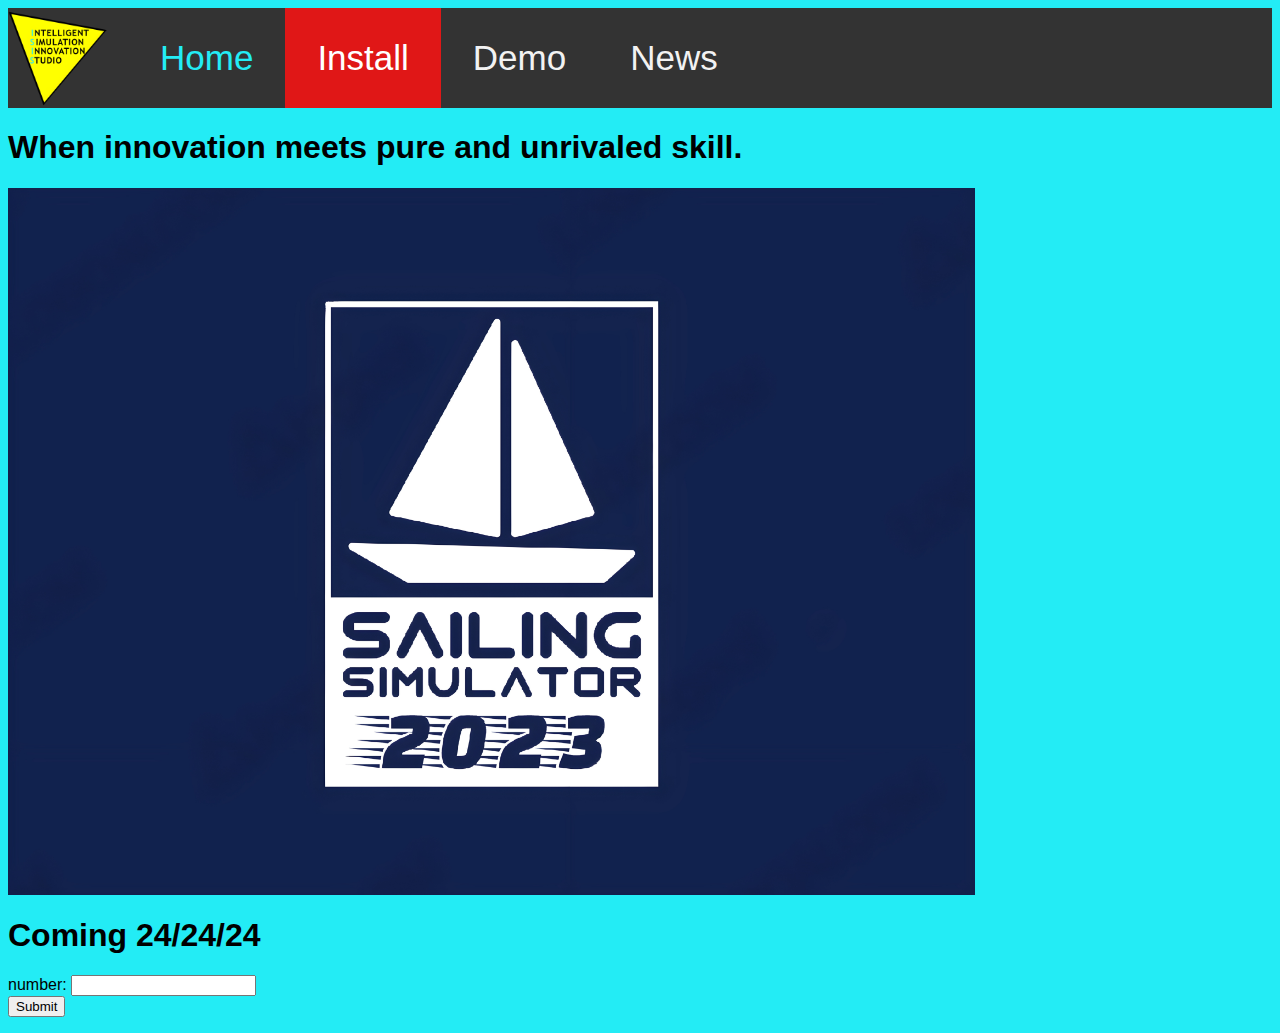
<file: index.html>
<html>

<head>
    <link rel="stylesheet" href="/myStyle.css">
    <link rel="icon" type="image/png" href="AILogo.png">
</head>
<script>
    // alert("Continue???")
</script>

<script>
    function myFunction() {
        var number = document.getElementById("frm1").elements["num"].value;
        number = number * 10;
        alert(document.getElementById("frm1").elements["num"].value+"*10="+number);
    }        
</script>



<body>
    <div class="topnav">
        <img src="AILogo.png" alt="Logo" class="logo">
        <a class="active" href="index.html">Home</a>
        <a class="install" href="install.html">Install</a>
	<a class="demo" href="sailPhys/index.html">Demo</a>
        <a href="news.html">News</a>
    </div>
    <h1>When innovation meets pure and unrivaled skill.</h1>
    <img src="sailLogo.png" alt="Just look at the picture" height="80%">
    <h1>Coming 24/24/24</h1>
    <form id="frm1">
        number: <input type="number" name="num"><br>
        <input type="button" onclick="myFunction()" value="Submit">
    </form>
    <!-- <script>
        // Embedded JavaScript code
        var name = prompt("Enter your name:");
        for (var i = 0; i < 10; i++) {
          document.write(name + "<br>");
        }
    </script> -->
</body>

</html>
</file>
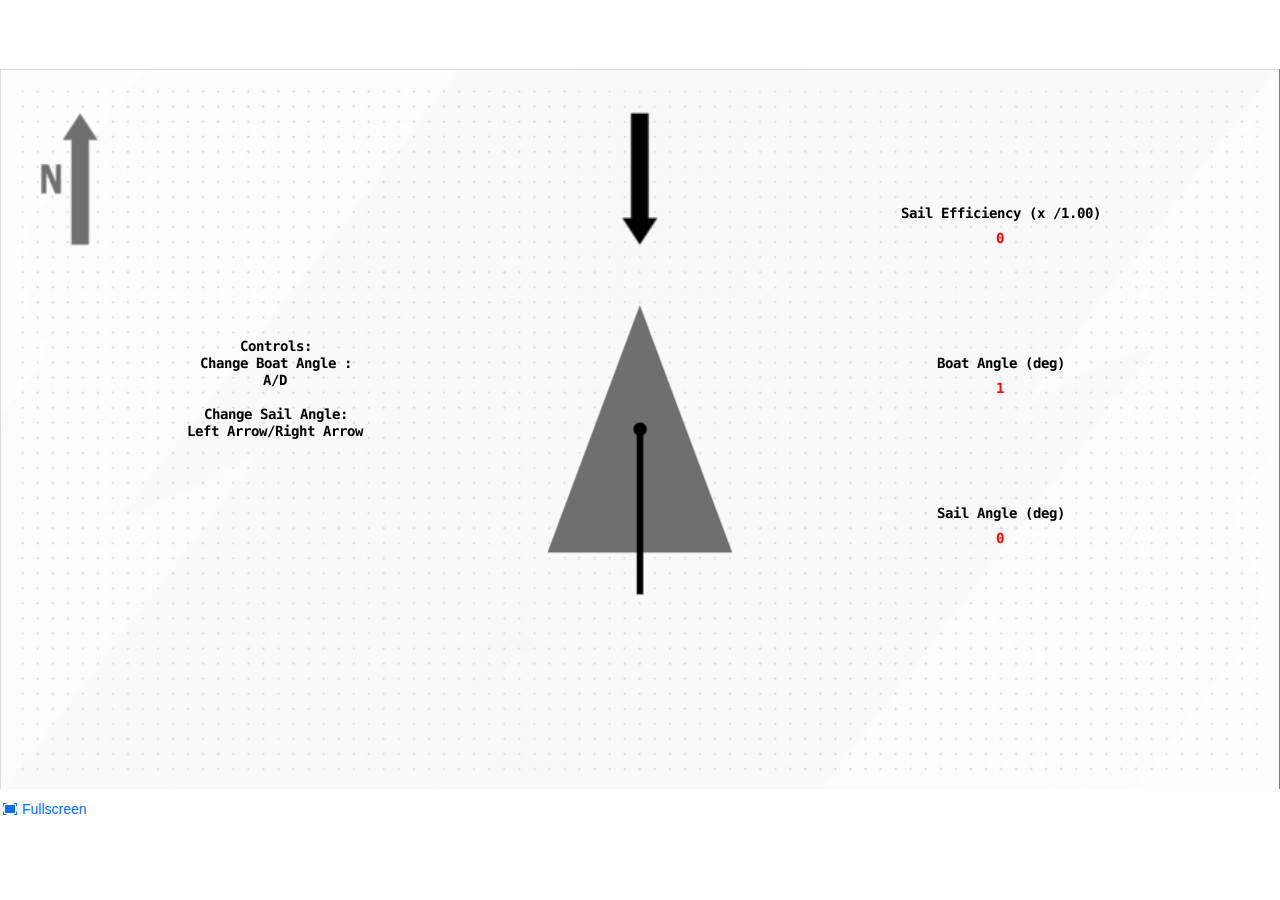
<file: demo/Sail Physics/index.html>
<!DOCTYPE html>
<html lang="en">
<head>
	<meta charset="utf-8">
	<meta http-equiv="X-UA-Compatible" content="IE=edge,chrome=1">
	<meta name="viewport" content="width=device-width, initial-scale=1.0, maximum-scale=1.0, user-scalable=0, minimal-ui, shrink-to-fit=no">
	<meta name="apple-mobile-web-app-capable" content="yes">
	<!-- The above 4 meta tags *must* come first in the head; any other head content must come *after* these tags -->

	<title>Sail Physics 1.0</title>
	<style type='text/css'>
	/* Disable user selection to avoid strange bug in Chrome on Windows:
	* Selecting a text outside the canvas, then clicking+draging would
	* drag the selected text but block mouse down/up events to the engine.
	*/
	body {
	
		position: fixed; /* Prevent overscroll */
	
		margin:0;
		padding:0;
	}

	.canvas-app-container {
		width: 100%;
		height: 100%;
		position: absolute;
		align-items: center;
		justify-content: center;
		overflow: hidden;
	}

	.canvas-app-container:-webkit-full-screen {
		/* Auto width and height in Safari/Chrome fullscreen. */
		width: auto;
		height: auto;
	}

	#canvas {
		outline: none;
		border: 0;
		width: 100%;
		vertical-align: bottom;
	}

	#canvas-container {
		position: relative;
	}

	canvas:focus, canvas:active {
		outline: none;
		border: 0;
		ie-dummy: expression(this.hideFocus=true);
		-moz-outline-style: none;
	}

	div {
		-webkit-tap-highlight-color: rgba(0,0,0,0);
		-webkit-touch-callout: none;
		-webkit-user-select: none;
		-khtml-user-select: none;
		-moz-user-select: none;
		-ms-user-select: none;
		user-select: none;
	}

		.canvas-app-progress {
		position: absolute;
		background-color: #d1dbeb;
		height: 6px;
		margin-top: -6px;
		width: 100%;
	}

	.canvas-app-progress-bar {
		font-size: 12px;
		height: 6px;
		color: rgb(255, 255, 255);
		background-color: #1a72eb;
		text-align: center;
		line-height: 20px;
	}
	
	.button {
		background-image: url("data:image/svg+xml,%3C!DOCTYPE svg PUBLIC '-//W3C//DTD SVG 1.1//EN' 'http://www.w3.org/Graphics/SVG/1.1/DTD/svg11.dtd'%3E%3Csvg xmlns='http://www.w3.org/2000/svg' baseProfile='full' width='16' height='16' viewBox='0 0 16 16' version='1.1' xml:space='preserve'%3E%3Ctitle%3Eic-16-fullscreen%3C/title%3E%3Cg id='ic-16-fullscreen' stroke='none' stroke-width='1' fill='none' fill-rule='evenodd'%3E%3Cpath d='M3,11.5 C3,11.776 3.224,12 3.5,12 L12.5,12 C12.776,12 13,11.776 13,11.5 L13,4.5 C13,4.224 12.776,4 12.5,4 L3.5,4 C3.224,4 3,4.224 3,4.5 L3,11.5 Z M14,11 L14,13 L12,13 C11.724,13 11.5,13.224 11.5,13.5 C11.5,13.776 11.724,14 12,14 L14.5,14 C14.776,14 15,13.776 15,13.5 L15,11 C15,10.724 14.776,10.5 14.5,10.5 C14.224,10.5 14,10.724 14,11 Z M12,2 C11.724,2 11.5,2.224 11.5,2.5 C11.5,2.776 11.724,3 12,3 L14,3 L14,5 C14,5.276 14.224,5.5 14.5,5.5 C14.776,5.5 15,5.276 15,5 L15,2.5 C15,2.224 14.776,2 14.5,2 L12,2 Z M2,13 L2,11 C2,10.724 1.776,10.5 1.5,10.5 C1.224,10.5 1,10.724 1,11 L1,13.5 C1,13.776 1.224,14 1.5,14 L4,14 C4.276,14 4.5,13.776 4.5,13.5 C4.5,13.224 4.276,13 4,13 L2,13 Z M1,2.5 C1,2.224 1.224,2 1.5,2 L4,2 C4.276,2 4.5,2.224 4.5,2.5 C4.5,2.776 4.276,3 4,3 L2,3 L2,5 C2,5.276 1.776,5.5 1.5,5.5 C1.224,5.5 1,5.276 1,5 L1,2.5 Z ' id='fill_1' fill='%23006fff'%3E%3C/path%3E%3C/g%3E%3C/svg%3E");
		background-repeat: no-repeat;
		border-color: transparent;
		float: left;
		color: #006fff;
		padding-left: 50%;
		padding: 0px 0px 0px 20px;
		cursor:pointer;
		background-position: left bottom;
		margin-left: 2px;
	}
	.link, .button {
		font-family: sans-serif;
		font-size: 14px;
		font-weight: normal;
		font-style: normal;
		font-stretch: normal;
		line-height: normal;
		letter-spacing: 0px;
		padding-top: 12px;
	}

	.buttons-background {
		background-color: #ffffff;
		width: 100%;
		height: 42px;
	}

	body {
		background-color: #ffffff;
	}

	.canvas-app-container {
		background: rgba(250,252,255,1);
		background: -moz-linear-gradient(-45deg, rgba(250,252,255,1) 0%, rgba(250,252,255,1) 50%, rgba(245,249,255,1) 50%, rgba(245,249,255,1) 100%);
		background: -webkit-gradient(left top, right bottom, color-stop(0%, rgba(250,252,255,1)), color-stop(50%, rgba(250,252,255,1)), color-stop(50%, rgba(245,249,255,1)), color-stop(100%, rgba(245,249,255,1)));
		background: -webkit-linear-gradient(-45deg, rgba(250,252,255,1) 0%, rgba(250,252,255,1) 50%, rgba(245,249,255,1) 50%, rgba(245,249,255,1) 100%);
		background: -o-linear-gradient(-45deg, rgba(250,252,255,1) 0%, rgba(250,252,255,1) 50%, rgba(245,249,255,1) 50%, rgba(245,249,255,1) 100%);
		background: -ms-linear-gradient(-45deg, rgba(250,252,255,1) 0%, rgba(250,252,255,1) 50%, rgba(245,249,255,1) 50%, rgba(245,249,255,1) 100%);
		background: linear-gradient(135deg, rgba(250,252,255,1) 0%, rgba(250,252,255,1) 50%, rgba(245,249,255,1) 50%, rgba(245,249,255,1) 100%);
		filter: progid:DXImageTransform.Microsoft.gradient( startColorstr='#fafcff', endColorstr='#f5f9ff', GradientType=1 );
	}

	.canvas-app-canvas {
		background-repeat:no-repeat;
		background-position: center center;
		background-image: url("boat2.png");
	}
	</style>
</head>

<body>
	<div id="running-from-file-warning" style="display: none; margin: 3em;">
		<h1>Running from local file ⚠️</h1>
		<p>It seems like you have opened this file by double-clicking on it. In order to test your build in a browser <b>you need to load this file from a web server</b>. You can either upload this file and the rest of the files from a Defold HTML5 bundle to a web hosting service OR host them using a local web server on your home network.</p>
		<p><a href="https://defold.com/manuals/html5/#testing-html5-build" target="_blank">Learn more about running a local web server in the Defold HTML5 manual</a>.</p>
	</div>
	<div id="app-container" class="canvas-app-container">
		<div id="canvas-container" class="canvas-app-canvas-container">
			<canvas id="canvas" class="canvas-app-canvas" tabindex="1" width="1280" height="720"></canvas>
		</div>
		<div class="buttons-background">
			<div class="button" onclick="Module.toggleFullscreen();">Fullscreen</div>
		</div>
	</div>
	<!-- -->
	<script id='engine-loader' type='text/javascript' src="dmloader.js"></script>
	<!-- -->
	<script id='engine-setup' type='text/javascript'>
	var extra_params = {
		archive_location_filter: function( path ) {
			return ("archive" + path + "");
		},
		engine_arguments: ["--verify-graphics-calls=false",],
		custom_heap_size: 268435456,
		full_screen_container: "#canvas-container",
		disable_context_menu: true
	}

	Module['INITIAL_MEMORY'] = extra_params.custom_heap_size;

	Module['onRuntimeInitialized'] = function() {
		Module.runApp("canvas", extra_params);
	};

	Module["locateFile"] = function(path, scriptDirectory)
	{
		// dmengine*.wasm is hardcoded in the built JS loader for WASM,
		// we need to replace it here with the correct project name.
		if (path == "dmengine.wasm" || path == "dmengine_release.wasm" || path == "dmengine_headless.wasm") {
			path = "SailPhysics.wasm";
		}
		return scriptDirectory + path;
	};

	

	var is_iOS = /iPad|iPhone|iPod/.test(navigator.userAgent) && !window.MSStream;
	var buttonHeight = 0;
	var prevInnerWidth = -1;
	var prevInnerHeight = -1;
	buttonHeight = 42;
	function resize_game_canvas() {
		// Hack for iOS when exit from Fullscreen mode
		if (is_iOS) {
			window.scrollTo(0, 0);
		}

		var app_container = document.getElementById('app-container');
		var game_canvas = document.getElementById('canvas');
		var innerWidth = window.innerWidth;
		var innerHeight = window.innerHeight - buttonHeight;
		if (prevInnerWidth == innerWidth && prevInnerHeight == innerHeight)
		{
			return;
		}
		prevInnerWidth = innerWidth;
		prevInnerHeight = innerHeight;
		var width = 1280;
		var height = 720;
		var targetRatio = width / height;
		var actualRatio = innerWidth / innerHeight;
	
		//Downscale fit
		if (innerWidth < width || innerHeight < height) {
			if (actualRatio > targetRatio) {
				width = innerHeight * targetRatio;
				height = innerHeight;
				app_container.style.marginLeft = ((innerWidth - width) / 2) + "px";
				app_container.style.marginTop = "0px";
			}
			else {
				width = innerWidth;
				height = innerWidth / targetRatio;
				app_container.style.marginLeft = "0px";
				app_container.style.marginTop = ((innerHeight - height) / 2) + "px";
			}
		}
		else {
			app_container.style.marginLeft = ((innerWidth - width) / 2) + "px";
			app_container.style.marginTop = ((innerHeight - height) / 2) + "px";
		}
	
	
	
	
		app_container.style.width = width + "px";
		app_container.style.height = height + buttonHeight + "px";
		game_canvas.width = width;
		game_canvas.height = height;
	}
	resize_game_canvas();
	window.addEventListener('resize', resize_game_canvas, false);
	window.addEventListener('orientationchange', resize_game_canvas, false);
	window.addEventListener('focus', resize_game_canvas, false);
	</script>

	<script id='engine-start' type='text/javascript'>
		var runningFromFileWarning = document.getElementById("running-from-file-warning");
		if (window.location.href.startsWith("file://")) {
			runningFromFileWarning.style.display = "block";
		}
		else {
			EngineLoader.stream_wasm = "false" === "true";
			EngineLoader.load("canvas", "SailPhysics");
			runningFromFileWarning.parentNode.removeChild(runningFromFileWarning);
		}
	</script>
</body>
</html>
</file>
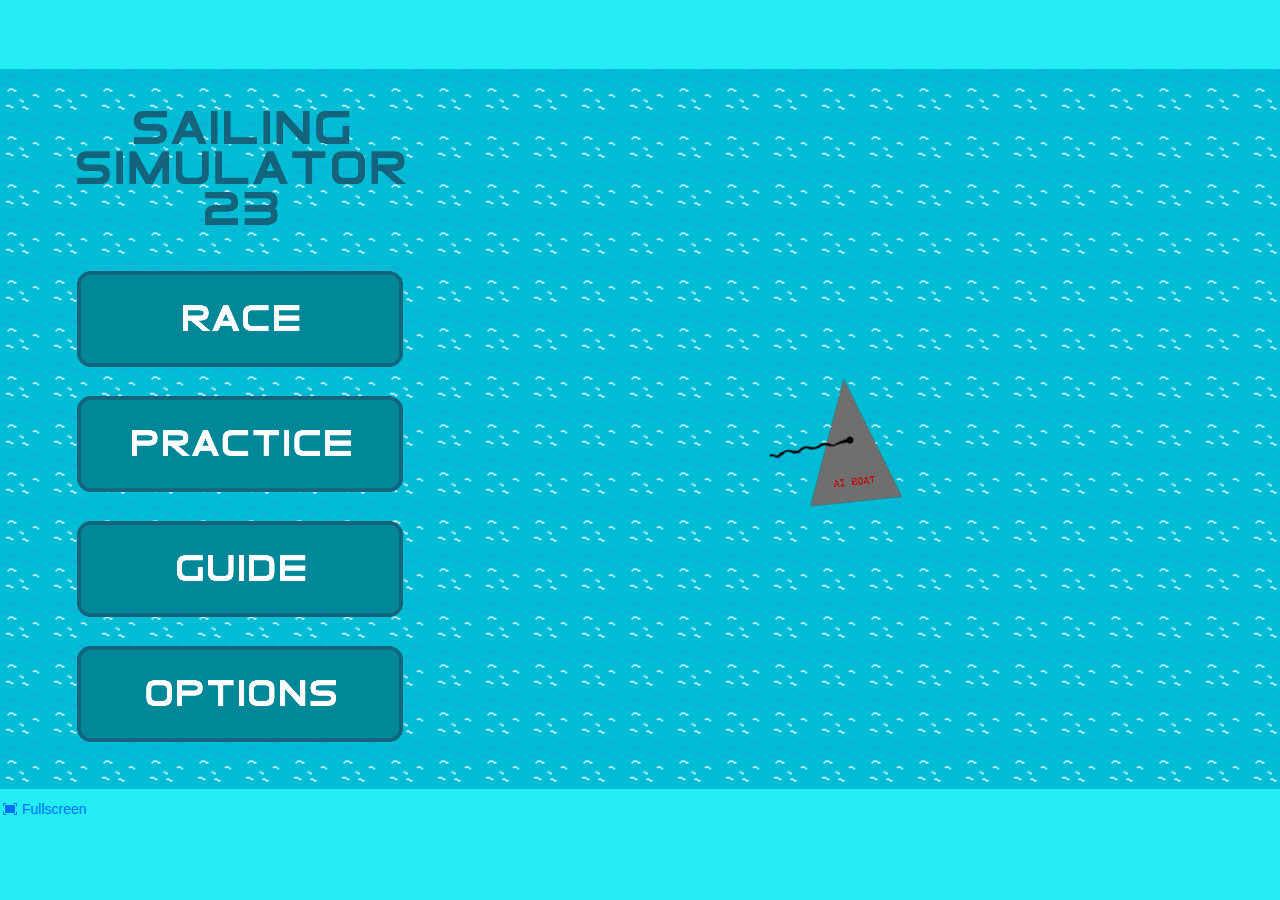
<file: js-web/SailingSimulator/index.html>
<!DOCTYPE html>
<html lang="en">
<head>
	<meta charset="utf-8">
	<meta http-equiv="X-UA-Compatible" content="IE=edge,chrome=1">
	<meta name="viewport" content="width=device-width, initial-scale=1.0, maximum-scale=1.0, user-scalable=0, minimal-ui, shrink-to-fit=no">
	<meta name="apple-mobile-web-app-capable" content="yes">
	<!-- The above 4 meta tags *must* come first in the head; any other head content must come *after* these tags -->

	<title>SailingSimulator 1.0</title>
	<style type='text/css'>
	/* Disable user selection to avoid strange bug in Chrome on Windows:
	* Selecting a text outside the canvas, then clicking+draging would
	* drag the selected text but block mouse down/up events to the engine.
	*/
	body {
	
		position: fixed; /* Prevent overscroll */
	
		margin:0;
		padding:0;
	}

	.canvas-app-container {
		width: 100%;
		height: 100%;
		position: absolute;
		align-items: center;
		justify-content: center;
		overflow: hidden;
	}

	.canvas-app-container:-webkit-full-screen {
		/* Auto width and height in Safari/Chrome fullscreen. */
		width: auto;
		height: auto;
	}

	#canvas {
		outline: none;
		border: 0;
		width: 100%;
		vertical-align: bottom;
	}

	#canvas-container {
		position: relative;
	}

	canvas:focus, canvas:active {
		outline: none;
		border: 0;
		ie-dummy: expression(this.hideFocus=true);
		-moz-outline-style: none;
	}

	div {
		-webkit-tap-highlight-color: rgba(0,0,0,0);
		-webkit-touch-callout: none;
		-webkit-user-select: none;
		-khtml-user-select: none;
		-moz-user-select: none;
		-ms-user-select: none;
		user-select: none;
	}

		.canvas-app-progress {
		position: absolute;
		background-color: #d1dbeb;
		height: 6px;
		margin-top: -6px;
		width: 100%;
	}

	.canvas-app-progress-bar {
		font-size: 12px;
		height: 6px;
		color: rgb(255, 255, 255);
		background-color: #1a72eb;
		text-align: center;
		line-height: 20px;
	}
	
	.button {
		background-image: url("data:image/svg+xml,%3C!DOCTYPE svg PUBLIC '-//W3C//DTD SVG 1.1//EN' 'http://www.w3.org/Graphics/SVG/1.1/DTD/svg11.dtd'%3E%3Csvg xmlns='http://www.w3.org/2000/svg' baseProfile='full' width='16' height='16' viewBox='0 0 16 16' version='1.1' xml:space='preserve'%3E%3Ctitle%3Eic-16-fullscreen%3C/title%3E%3Cg id='ic-16-fullscreen' stroke='none' stroke-width='1' fill='none' fill-rule='evenodd'%3E%3Cpath d='M3,11.5 C3,11.776 3.224,12 3.5,12 L12.5,12 C12.776,12 13,11.776 13,11.5 L13,4.5 C13,4.224 12.776,4 12.5,4 L3.5,4 C3.224,4 3,4.224 3,4.5 L3,11.5 Z M14,11 L14,13 L12,13 C11.724,13 11.5,13.224 11.5,13.5 C11.5,13.776 11.724,14 12,14 L14.5,14 C14.776,14 15,13.776 15,13.5 L15,11 C15,10.724 14.776,10.5 14.5,10.5 C14.224,10.5 14,10.724 14,11 Z M12,2 C11.724,2 11.5,2.224 11.5,2.5 C11.5,2.776 11.724,3 12,3 L14,3 L14,5 C14,5.276 14.224,5.5 14.5,5.5 C14.776,5.5 15,5.276 15,5 L15,2.5 C15,2.224 14.776,2 14.5,2 L12,2 Z M2,13 L2,11 C2,10.724 1.776,10.5 1.5,10.5 C1.224,10.5 1,10.724 1,11 L1,13.5 C1,13.776 1.224,14 1.5,14 L4,14 C4.276,14 4.5,13.776 4.5,13.5 C4.5,13.224 4.276,13 4,13 L2,13 Z M1,2.5 C1,2.224 1.224,2 1.5,2 L4,2 C4.276,2 4.5,2.224 4.5,2.5 C4.5,2.776 4.276,3 4,3 L2,3 L2,5 C2,5.276 1.776,5.5 1.5,5.5 C1.224,5.5 1,5.276 1,5 L1,2.5 Z ' id='fill_1' fill='%23006fff'%3E%3C/path%3E%3C/g%3E%3C/svg%3E");
		background-repeat: no-repeat;
		border-color: transparent;
		float: left;
		color: #006fff;
		padding-left: 50%;
		padding: 0px 0px 0px 20px;
		cursor:pointer;
		background-position: left bottom;
		margin-left: 2px;
	}
	.link, .button {
		font-family: sans-serif;
		font-size: 14px;
		font-weight: normal;
		font-style: normal;
		font-stretch: normal;
		line-height: normal;
		letter-spacing: 0px;
		padding-top: 12px;
	}

	.buttons-background {
		background-color: #23ecf5;
		width: 100%;
		height: 42px;
	}

	body {
		background-color: #23ecf5;
	}

	.canvas-app-container {
		background: rgba(250,252,255,1);
		background: -moz-linear-gradient(-45deg, rgba(250,252,255,1) 0%, rgba(250,252,255,1) 50%, rgba(245,249,255,1) 50%, rgba(245,249,255,1) 100%);
		background: -webkit-gradient(left top, right bottom, color-stop(0%, rgba(250,252,255,1)), color-stop(50%, rgba(250,252,255,1)), color-stop(50%, rgba(245,249,255,1)), color-stop(100%, rgba(245,249,255,1)));
		background: -webkit-linear-gradient(-45deg, rgba(250,252,255,1) 0%, rgba(250,252,255,1) 50%, rgba(245,249,255,1) 50%, rgba(245,249,255,1) 100%);
		background: -o-linear-gradient(-45deg, rgba(250,252,255,1) 0%, rgba(250,252,255,1) 50%, rgba(245,249,255,1) 50%, rgba(245,249,255,1) 100%);
		background: -ms-linear-gradient(-45deg, rgba(250,252,255,1) 0%, rgba(250,252,255,1) 50%, rgba(245,249,255,1) 50%, rgba(245,249,255,1) 100%);
		background: linear-gradient(135deg, rgba(250,252,255,1) 0%, rgba(250,252,255,1) 50%, rgba(245,249,255,1) 50%, rgba(245,249,255,1) 100%);
		filter: progid:DXImageTransform.Microsoft.gradient( startColorstr='#fafcff', endColorstr='#f5f9ff', GradientType=1 );
	}

	.canvas-app-canvas {
		background-repeat:no-repeat;
		background-position: center center;
		background-image: url("blue.png");
	}
	</style>
</head>

<body>
	<div id="running-from-file-warning" style="display: none; margin: 3em;">
		<h1>Running from local file ⚠️</h1>
		<p>It seems like you have opened this file by double-clicking on it. In order to test your build in a browser <b>you need to load this file from a web server</b>. You can either upload this file and the rest of the files from a Defold HTML5 bundle to a web hosting service OR host them using a local web server on your home network.</p>
		<p><a href="https://defold.com/manuals/html5/#testing-html5-build" target="_blank">Learn more about running a local web server in the Defold HTML5 manual</a>.</p>
	</div>
	<div id="app-container" class="canvas-app-container">
		<div id="canvas-container" class="canvas-app-canvas-container">
			<canvas id="canvas" class="canvas-app-canvas" tabindex="1" width="1280" height="720"></canvas>
		</div>
		<div class="buttons-background">
			<div class="button" onclick="Module.toggleFullscreen();">Fullscreen</div>
		</div>
	</div>
	<!-- -->
	<script id='engine-loader' type='text/javascript' src="dmloader.js"></script>
	<!-- -->
	<script id='engine-setup' type='text/javascript'>
	var extra_params = {
		archive_location_filter: function( path ) {
			return ("archive" + path + "");
		},
		engine_arguments: ["--verify-graphics-calls=false",],
		custom_heap_size: 268435456,
		full_screen_container: "#canvas-container",
		disable_context_menu: true
	}

	Module['INITIAL_MEMORY'] = extra_params.custom_heap_size;

	Module['onRuntimeInitialized'] = function() {
		Module.runApp("canvas", extra_params);
	};

	Module["locateFile"] = function(path, scriptDirectory)
	{
		// dmengine*.wasm is hardcoded in the built JS loader for WASM,
		// we need to replace it here with the correct project name.
		if (path == "dmengine.wasm" || path == "dmengine_release.wasm" || path == "dmengine_headless.wasm") {
			path = "SailingSimulator.wasm";
		}
		return scriptDirectory + path;
	};

	

	var is_iOS = /iPad|iPhone|iPod/.test(navigator.userAgent) && !window.MSStream;
	var buttonHeight = 0;
	var prevInnerWidth = -1;
	var prevInnerHeight = -1;
	buttonHeight = 42;
	function resize_game_canvas() {
		// Hack for iOS when exit from Fullscreen mode
		if (is_iOS) {
			window.scrollTo(0, 0);
		}

		var app_container = document.getElementById('app-container');
		var game_canvas = document.getElementById('canvas');
		var innerWidth = window.innerWidth;
		var innerHeight = window.innerHeight - buttonHeight;
		if (prevInnerWidth == innerWidth && prevInnerHeight == innerHeight)
		{
			return;
		}
		prevInnerWidth = innerWidth;
		prevInnerHeight = innerHeight;
		var width = 1280;
		var height = 720;
		var targetRatio = width / height;
		var actualRatio = innerWidth / innerHeight;
	
		//Downscale fit
		if (innerWidth < width || innerHeight < height) {
			if (actualRatio > targetRatio) {
				width = innerHeight * targetRatio;
				height = innerHeight;
				app_container.style.marginLeft = ((innerWidth - width) / 2) + "px";
				app_container.style.marginTop = "0px";
			}
			else {
				width = innerWidth;
				height = innerWidth / targetRatio;
				app_container.style.marginLeft = "0px";
				app_container.style.marginTop = ((innerHeight - height) / 2) + "px";
			}
		}
		else {
			app_container.style.marginLeft = ((innerWidth - width) / 2) + "px";
			app_container.style.marginTop = ((innerHeight - height) / 2) + "px";
		}
	
	
	
	
		app_container.style.width = width + "px";
		app_container.style.height = height + buttonHeight + "px";
		game_canvas.width = width;
		game_canvas.height = height;
	}
	resize_game_canvas();
	window.addEventListener('resize', resize_game_canvas, false);
	window.addEventListener('orientationchange', resize_game_canvas, false);
	window.addEventListener('focus', resize_game_canvas, false);
	</script>

	<script id='engine-start' type='text/javascript'>
		var runningFromFileWarning = document.getElementById("running-from-file-warning");
		if (window.location.href.startsWith("file://")) {
			runningFromFileWarning.style.display = "block";
		}
		else {
			EngineLoader.stream_wasm = "false" === "true";
			EngineLoader.load("canvas", "SailingSimulator");
			runningFromFileWarning.parentNode.removeChild(runningFromFileWarning);
		}
	</script>
</body>
</html>
</file>
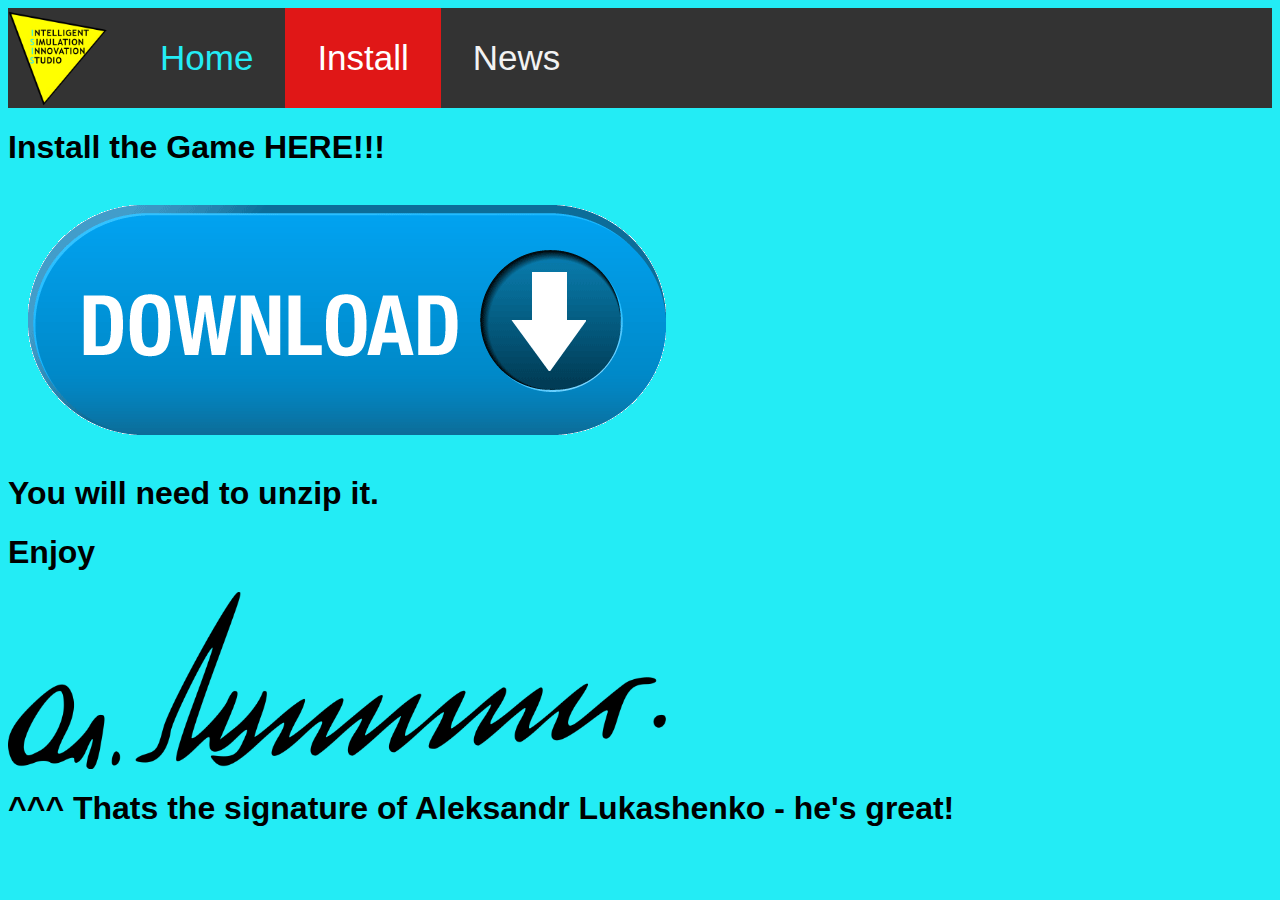
<file: install.html>
<html>

<head>
    <link rel="stylesheet" href="/myStyle.css">
    <link rel="icon" type="image/png" href="AILogo.png">
</head>

<body>
    <div class="topnav">
        <img src="AILogo.png" alt="Logo" class="logo">
        <a class="active" href="index.html">Home</a>
        <a class="install" href="#contact">Install</a>
        <a href="news.html">News</a>
    </div>
    <h1>Install the Game HERE!!!</h1>
    
    <a href="SailingSimulator.zip" download="SailingSimulator.zip">
        <img src="down.png" alt="download">
    </a>
    

    <h1>You will need to unzip it.</h1>


    <h1>Enjoy</h1>
    <img src="Lukashenko.png" alt="signauture" height="20%">
    <h1>^^^ Thats the signature of Aleksandr Lukashenko - he's great!</h1>
</body>

</html>
</file>
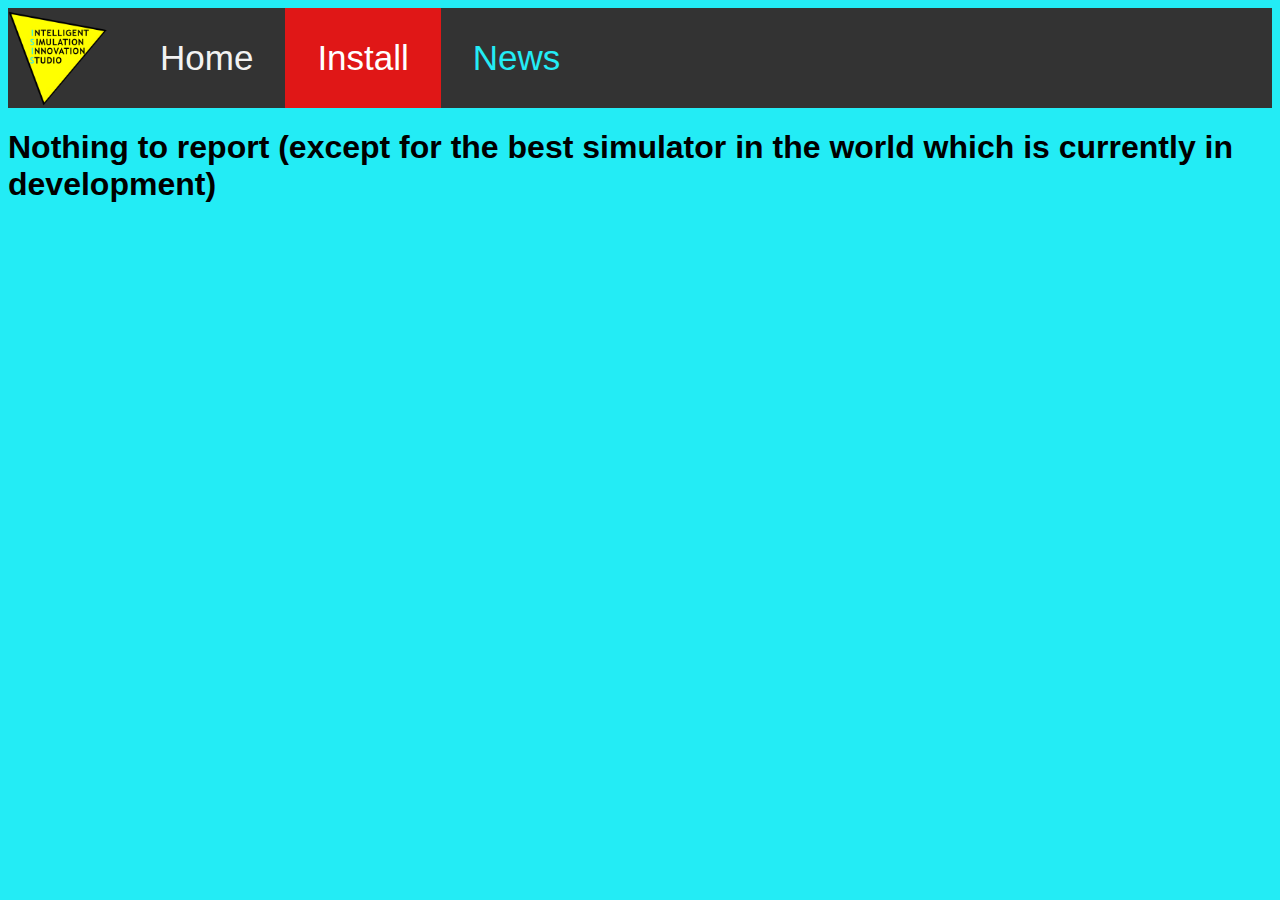
<file: news.html>
<html>

<head>
    <link rel="stylesheet" href="/myStyle.css">
</head>

<body>
    <div class="topnav">
        <img src="AILogo.png" alt="Logo" class="logo">
        <a href="index.html">Home</a>
        <a class="install" href="install.html">Install</a>
        <a class="active" href="news.html">News</a>
    </div>
    <h1>Nothing to report (except for the best simulator in the world which is currently in development)</h1>
</body>

</html>
</file>
<file: myStyle.css>
.topnav {
    background-color: #333;
    overflow: hidden;
  }


  .topnav a {
    float: left;
    color: #f2f2f2;
    text-align: center;
    padding: 30px 32px;
    text-decoration: none;
    font-size: 35px;
  }
  
  /* Change the color of links on hover */
  .topnav a:hover {
    background-color: #ddd;
    color: black;
  }
  
  /* Add a color to the active/current link */
  .topnav a.active {
    background-color: #333;
    color:#23ecf5;
    

  }

  .logo {
    float: left;
    height: 100px; /* adjust height as needed */
    margin-right: 20px; /* adjust margin as needed */
}

  .topnav a.install {
    background-color: #e01717;
    color: white;
  }

body {
    font-family:'Trebuchet MS', 'Lucida Sans Unicode', 'Lucida Grande', 'Lucida Sans', Arial, sans-serif;
    background-color: #23ecf5;
}
</file>
